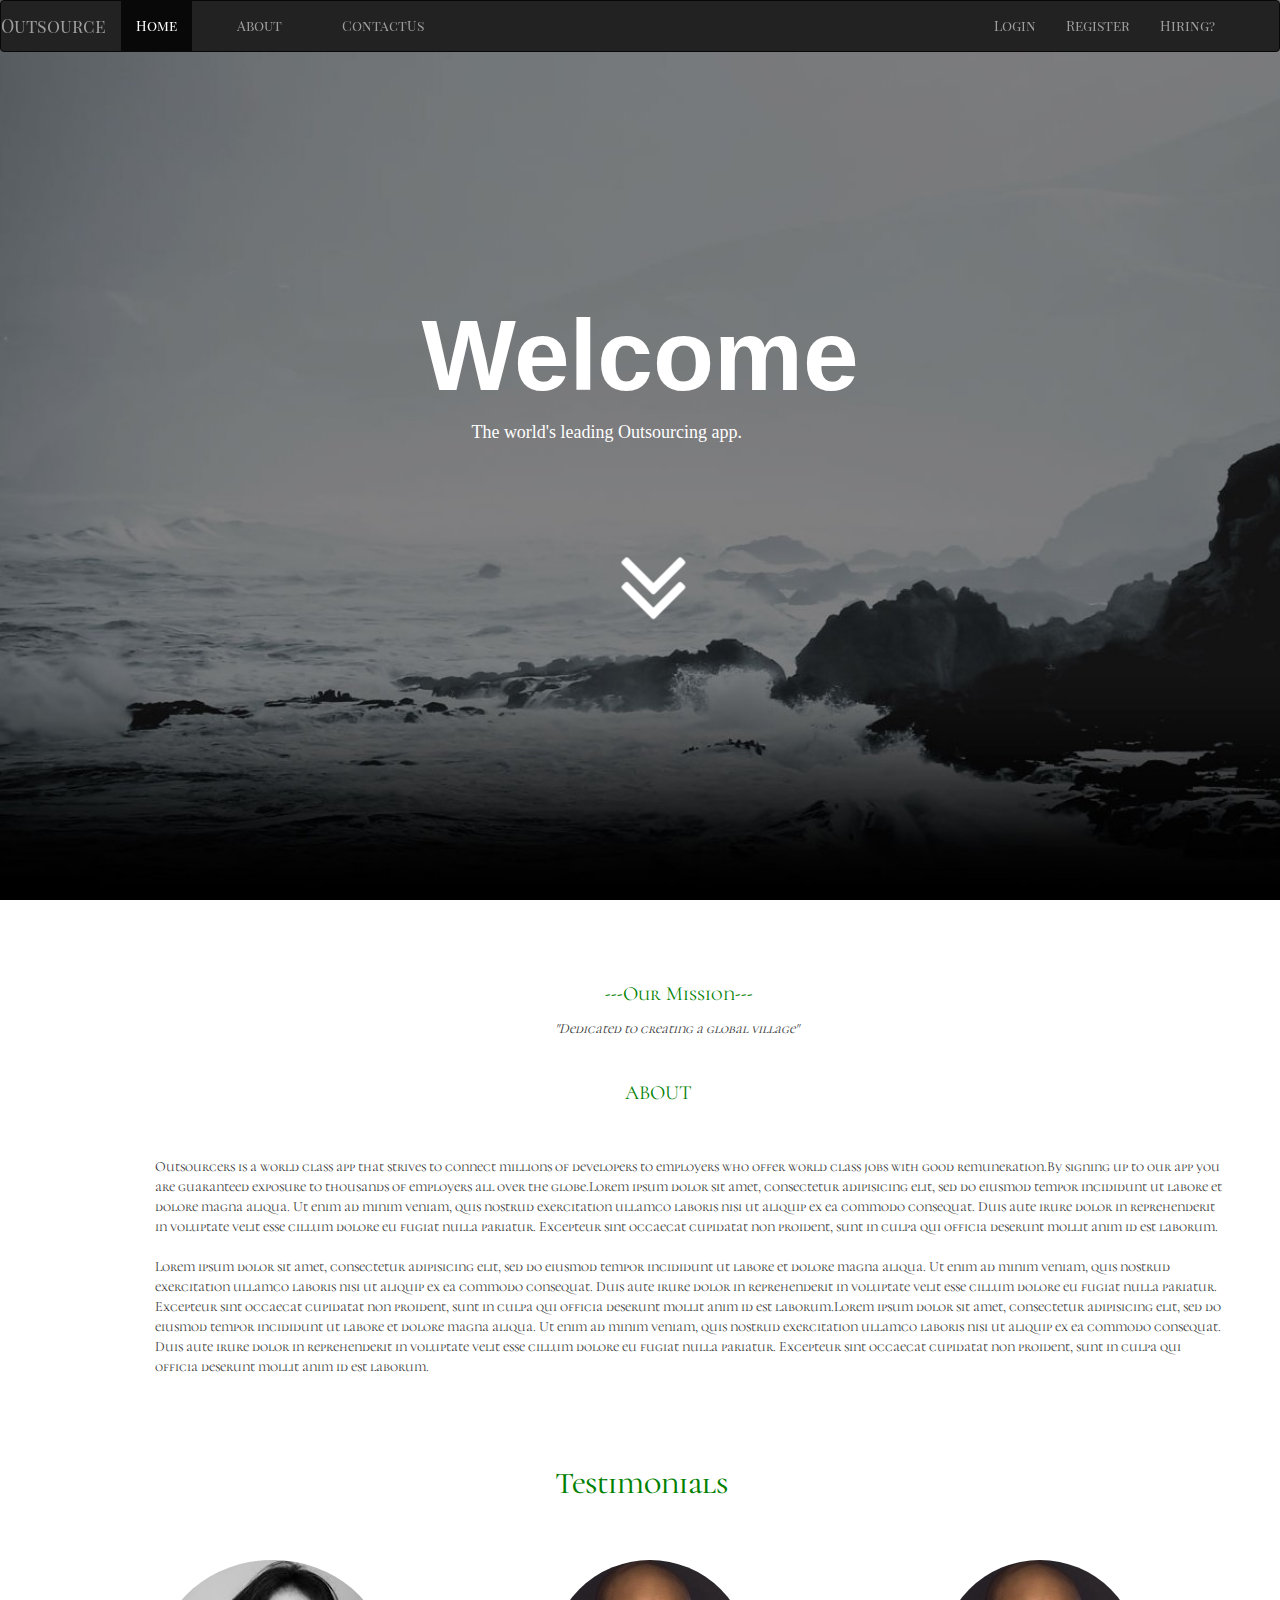
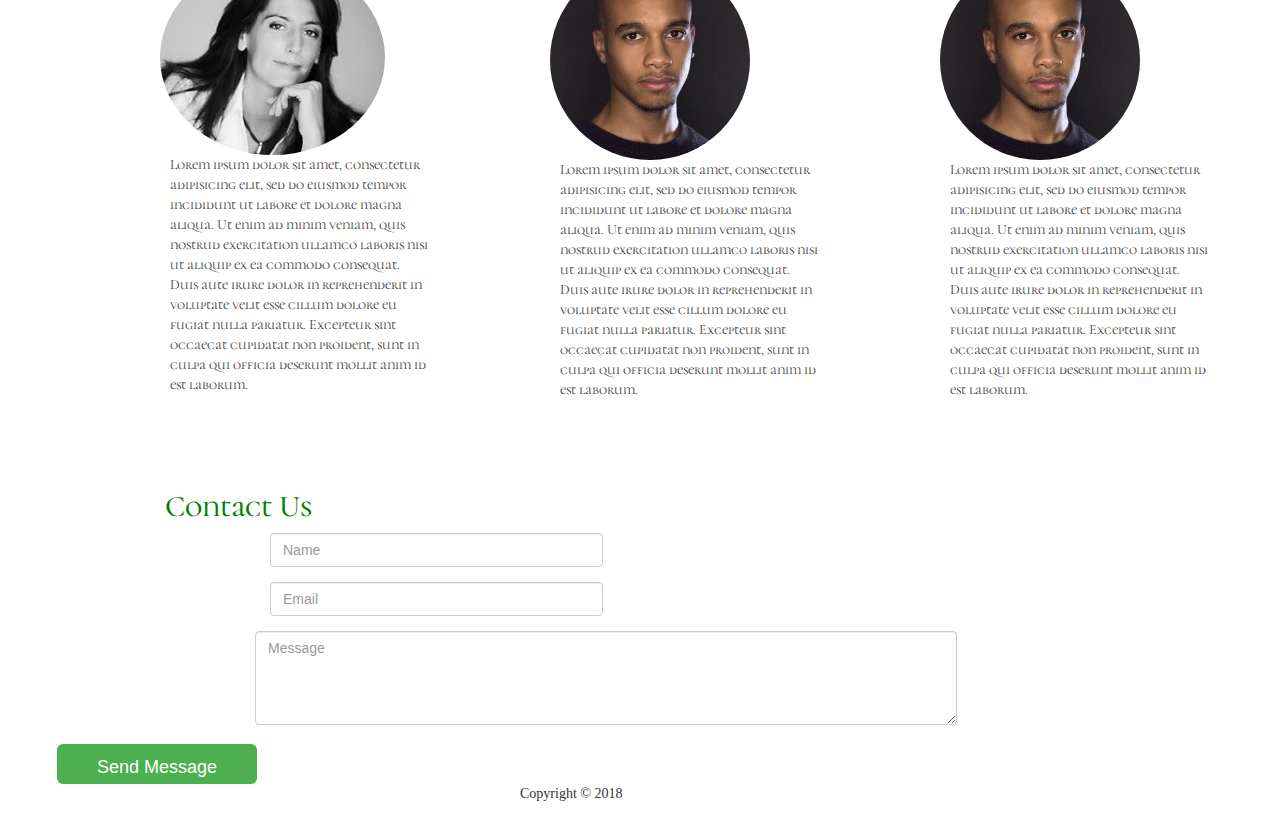
<file: index.html>
<!DOCTYPE html>
<html>

<head>
  <meta charset="utf-8">
  <meta name="viewport" content="width=device-width, initial-scale=1.0">
  <link href="https://fonts.googleapis.com/css?family=Playfair+Display+SC" rel="stylesheet">
  <link href="https://fonts.googleapis.com/css?family=Permanent+Marker|Source+Code+Pro:700" rel="stylesheet">
  <link href="https://fonts.googleapis.com/css?family=Cormorant+Unicase" rel="stylesheet">

  <link rel="stylesheet" href="styles.css">
  <script src="jquery-3.3.1.js" charset="utf-8"></script>
  <script src="scripts.js" charset="utf-8"></script>
  <link href="bootstrap.css" rel="stylesheet" type="text/css">
  <title></title>
</head>



<body id="index-body">
  <div class="container-fluid">
    <div class="ibody"></div>

    <nav class="navbar navbar-inverse sticky-top" style="width:100%" id="main-nav">
      <div class="container-fluid">
        <div class="navbar-header">
          <a class="navbar-brand" href="#">Outsource</a>
        </div>
        <ul class="nav navbar-nav">
          <li class="active"><a href="#">Home</a></li>
          <li><a href="#"></a></li>
          <li><a href="#about">About</a></li>
          <li><a href="#"></a></li>
          <li><a href="#intouch">ContactUs</a></li>
          <li><a href="#"></a></li>
          <li><a href="#"></a></li>
          <li><a href="#"></a></li>
          <li><a href="#"></a></li>
          <li><a href="#"></a></li>
          <li><a href="#"></a></li>
          <li><a href="#"></a></li>
          <li><a href="#"></a></li>
          <li><a href="#"></a></li>
          <li><a href="#"></a></li>
          <li><a href="#"></a></li>
          <li><a href="#"></a></li>
          <li><a href="#"></a></li>
          <li><a href="#"></a></li>
          <li><a href="#"></a></li>
          <li><a href="#"></a></li>
          <li><a href="#"></a></li>
          <li><a href="#"></a></li>

          <li><a id="login-trigger" href="#">Login
          <div id="login-content">
                  <form action="dblogin.php" method="POST">
                      <fieldset id="inputs">
                          <input id="username" type="email" name="email" placeholder="Your email address" required>
                          <input id="password" type="password" name="password" placeholder="Password" required>
                      </fieldset>
                      <fieldset id="actions">
                          <input type="submit" id="submit" value="Log in" name="loginuser"></a></li>
          <li><a href="signup.php">Register</a></li>
          <li><a href="hire.php">Hiring?</a></li>

        </ul>
      </div>

    </nav>
    <div class="centered">
      <h1 style="font-size:100px;font-weight:700">Welcome</h1>
      <p style="margin-left:50px;font-size:18px">The world's leading Outsourcing app.</p>
      <img src="images/thin-arrowheads-pointing-down (2).png" alt="" style="margin-left:200px;margin-top:100px" id="arrow">
    </div>
  </div>
    <div class="container">
      <div class="row" id="content">
          <p style=" margin-top:80px;margin-left:550px;color:green;font-size:20px;" class="fcontent">---Our Mission--- </P>
            <p class="fcontent" style=" margin-top:10px;margin-left:500px"><em>"Dedicated to creating a global village"</em></p>
          <p class="fcontent" id="about" style=" margin-top:40px;margin-left:570px;color:green;font-size:20px;">ABOUT</P>
            <p class="fcontent"  style="margin-left:100px;margin-top:50px;">Outsourcers is a world class app that strives to connect millions of developers to employers
              who offer world class jobs with good remuneration.By signing up to our app you are guaranteed exposure to thousands of employers all over the globe.Lorem ipsum dolor sit amet, consectetur adipisicing elit, sed do eiusmod tempor incididunt ut labore et dolore magna aliqua. Ut enim ad minim veniam, quis nostrud exercitation ullamco laboris nisi ut aliquip ex ea commodo consequat. Duis aute irure dolor in reprehenderit in voluptate velit esse cillum dolore eu fugiat nulla pariatur. Excepteur sint occaecat cupidatat non proident, sunt in culpa qui officia deserunt mollit anim id est laborum.<br><br>Lorem ipsum dolor sit amet, consectetur adipisicing elit, sed do eiusmod tempor incididunt ut labore et dolore magna aliqua. Ut enim ad minim veniam, quis nostrud exercitation ullamco laboris nisi ut aliquip ex ea commodo consequat. Duis aute irure dolor in reprehenderit in voluptate velit esse cillum dolore eu fugiat nulla pariatur. Excepteur sint occaecat cupidatat non proident, sunt in culpa qui officia deserunt mollit anim id est laborum.Lorem ipsum dolor sit amet, consectetur adipisicing elit, sed do eiusmod tempor incididunt ut labore et dolore magna aliqua. Ut enim ad minim veniam, quis nostrud exercitation ullamco laboris nisi ut aliquip ex ea commodo consequat. Duis aute irure dolor in reprehenderit in voluptate velit esse cillum dolore eu fugiat nulla pariatur. Excepteur sint occaecat cupidatat non proident, sunt in culpa qui officia deserunt mollit anim id est laborum.</p>
      </div class="container">
      <div class="row">
        <h2 class="fcontent" style="margin-left:500px;color:green;margin-top:80px;">Testimonials</h2>
      </div>
      <div class="row">
        <div class="col-md-4">
           <img src="images/testimonial.jpeg" alt="Avatar" style="width:225px;margin-left:90px;" class="testimonial">
           <p class="fcontent" style="margin-left:100px;">Lorem ipsum dolor sit amet, consectetur adipisicing elit, sed do eiusmod tempor incididunt ut labore et dolore magna aliqua. Ut enim ad minim veniam, quis nostrud exercitation ullamco laboris nisi ut aliquip ex ea commodo consequat. Duis aute irure dolor in reprehenderit in voluptate velit esse cillum dolore eu fugiat nulla pariatur. Excepteur sint occaecat cupidatat non proident, sunt in culpa qui officia deserunt mollit anim id est laborum.</p>
        </div>
        <div class="col-md-4">
          <img src="images/testimonial1.jpeg" alt="Avatar" style="width:200px;margin-left:90px;" class="testimonial">
        <p class="fcontent" style="margin-left:100px;">Lorem ipsum dolor sit amet, consectetur adipisicing elit, sed do eiusmod tempor incididunt ut labore et dolore magna aliqua. Ut enim ad minim veniam, quis nostrud exercitation ullamco laboris nisi ut aliquip ex ea commodo consequat. Duis aute irure dolor in reprehenderit in voluptate velit esse cillum dolore eu fugiat nulla pariatur. Excepteur sint occaecat cupidatat non proident, sunt in culpa qui officia deserunt mollit anim id est laborum.</p>
        </div>
        <div class="col-md-4">
          <img src="images/testimonial1.jpeg" alt="Avatar" style="width:200px;margin-left:90px;" class="testimonial">

            <p class="fcontent" style="margin-left:100px;">Lorem ipsum dolor sit amet, consectetur adipisicing elit, sed do eiusmod tempor incididunt ut labore et dolore magna aliqua. Ut enim ad minim veniam, quis nostrud exercitation ullamco laboris nisi ut aliquip ex ea commodo consequat. Duis aute irure dolor in reprehenderit in voluptate velit esse cillum dolore eu fugiat nulla pariatur. Excepteur sint occaecat cupidatat non proident, sunt in culpa qui officia deserunt mollit anim id est laborum.</p>
        </div>
      </div>
	  <div>
        <div class="row">

		 <h2 class="fcontent" style="margin-left:110px;color:green;margin-top:80px;">Contact Us</h2>
        <form name="sentMessage" id="contactForm" novalidate action="contact_me.php">
         
          <div class="col-md-6">
            <div class="form-group">
              <input type="text" id="name" class="form-control" placeholder="Name" required="required">
              <p class="help-block text-danger"></p>
     
          </div>
            <div class="form-group">
              <input type="email" id="email" class="form-control" placeholder="Email" required="required">
              <p class="help-block text-danger"></p>
            </div>
          </div>
        
        <div class="form-group">
          <textarea name="message" id="message" class="form-control" rows="4" placeholder="Message" required></textarea>
          <p class="help-block text-danger"></p>
        </div>
        <div id="success"></div>
        <button type="submit" class="btn btn-custom btn-lg">Send Message</button>
      </form>
	  </div>
</div>
   <div class="row">
   <div class="col-md-12">
    <p style="margin-left:450px">Copyright © 2018</p>
	</div>
  </div>
    </div>

</body>

</html>
</file>
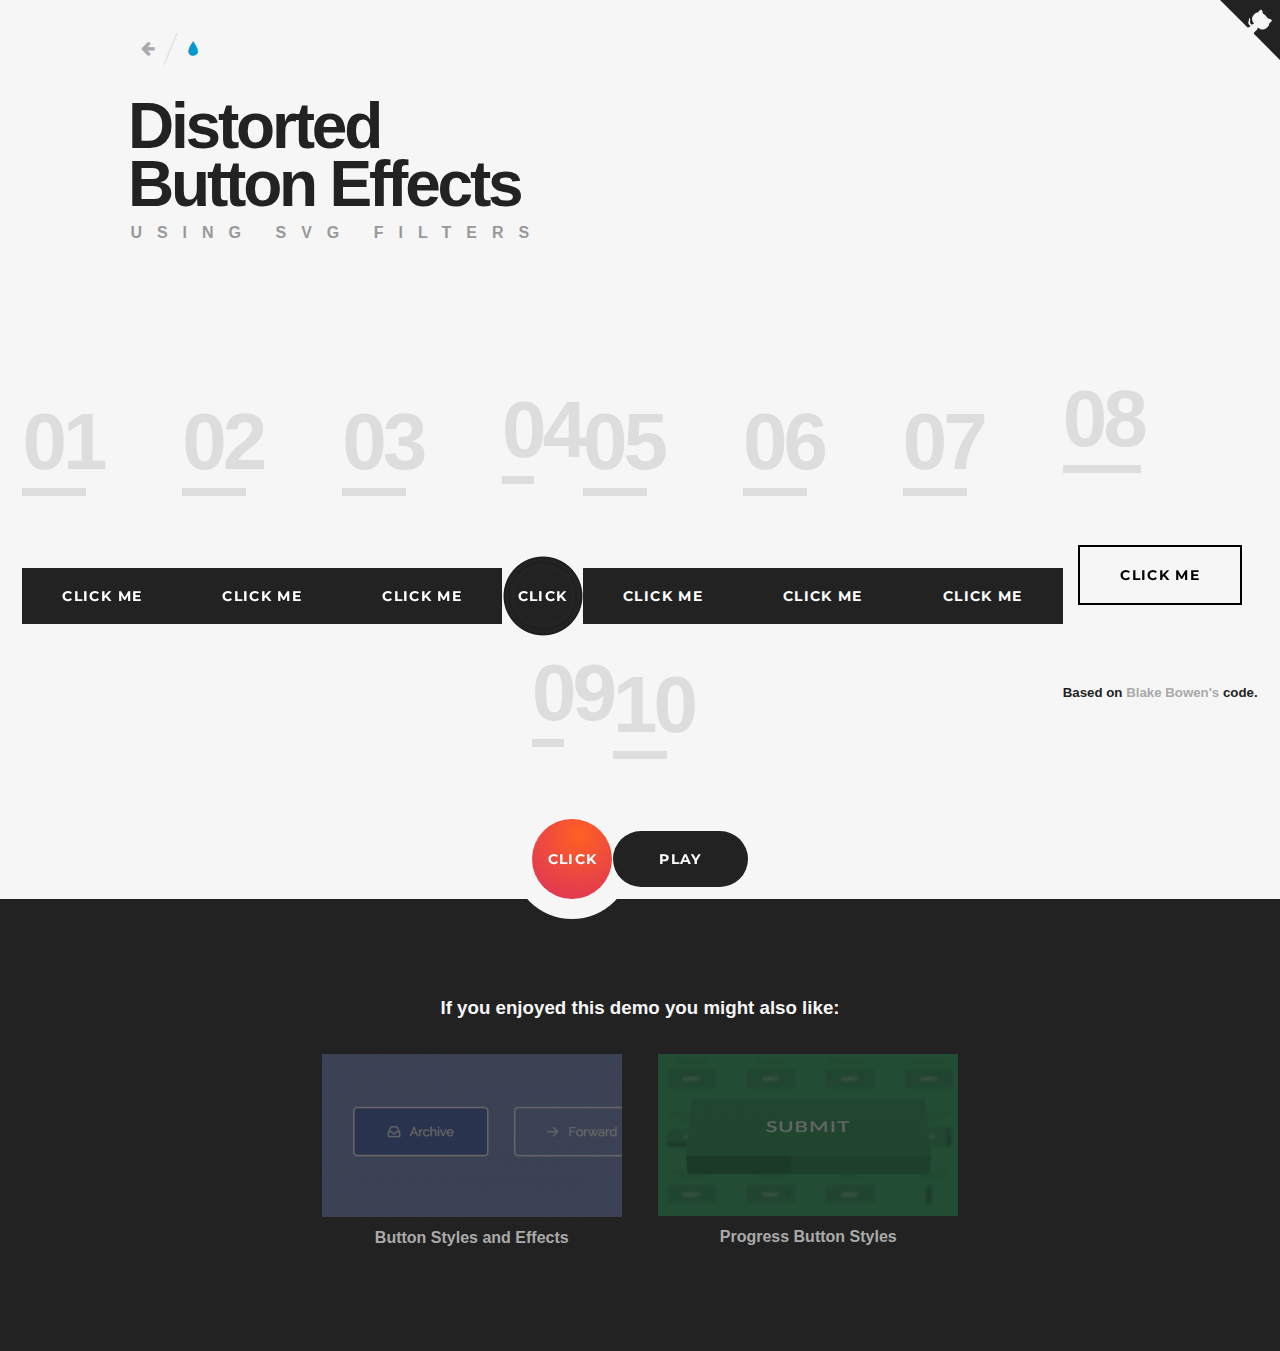
<file: cool-buttons/index.html>
<!DOCTYPE html>
<html lang="en" class="no-js">
	<head>
		<meta charset="UTF-8" />
		<meta http-equiv="X-UA-Compatible" content="IE=edge">
		<meta name="viewport" content="width=device-width, initial-scale=1">
		<title>Distorted Button Effects | Codrops</title>
		<meta name="description" content="A set of inspirational distorted button effects using SVG filters" />
		<meta name="keywords" content="distorted, effect, button, svg, inspiration, filter, web design" />
		<meta name="author" content="Adrien Denat for Codrops" />
		<link rel="shortcut icon" href="favicon.ico">
		<link rel="stylesheet" type="text/css" href="css/normalize.css" />
		<link rel="stylesheet" type="text/css" href="css/main.css" />
		<!--[if IE]>
			<script src="http://html5shiv.googlecode.com/svn/trunk/html5.js"></script>
		<![endif]-->
		<link href='https://fonts.googleapis.com/css?family=Montserrat' rel='stylesheet' type='text/css'>
	</head>
	<body>
		<div class="container">
			<header class="codrops-header">
				<div class="codrops-links">
					<a class="codrops-icon codrops-icon--prev" href="http://tympanus.net/Tutorials/HeatDistortionEffect/" title="Previous Demo"><span>Previous Demo</span></a>
					<a class="codrops-icon codrops-icon--drop" href="http://tympanus.net/codrops/?p=26866" title="Back to the article"><span>Back to the Codrops article</span></a>
				</div>
				<h1>Distorted <br /> Button Effects <span>Using SVG Filters</span></h1>
				<p class="safari-warning"><strong>Sorry, but these effects are very experimental and currently not supported in your browser.</strong></p>
				<a href="https://github.com/codrops/DistortedButtonEffects/" class="github-corner"><svg width="60" height="60" viewBox="0 0 250 250" style="fill:#222; color:#F6F6F6; position:absolute; top:0; border:0; right:0;"><path d="M0,0 L115,115 L130,115 L142,142 L250,250 L250,0 Z"></path><path d="M128.3,109.0 C113.8,99.7 119.0,89.6 119.0,89.6 C122.0,82.7 120.5,78.6 120.5,78.6 C119.2,72.0 123.4,76.3 123.4,76.3 C127.3,80.9 125.5,87.3 125.5,87.3 C122.9,97.6 130.6,101.9 134.4,103.2" fill="currentColor" style="transform-origin: 130px 106px;" class="octo-arm"></path><path d="M115.0,115.0 C114.9,115.1 118.7,116.5 119.8,115.4 L133.7,101.6 C136.9,99.2 139.9,98.4 142.2,98.6 C133.8,88.0 127.5,74.4 143.8,58.0 C148.5,53.4 154.0,51.2 159.7,51.0 C160.3,49.4 163.2,43.6 171.4,40.1 C171.4,40.1 176.1,42.5 178.8,56.2 C183.1,58.6 187.2,61.8 190.9,65.4 C194.5,69.0 197.7,73.2 200.1,77.6 C213.8,80.2 216.3,84.9 216.3,84.9 C212.7,93.1 206.9,96.0 205.4,96.6 C205.1,102.4 203.0,107.8 198.3,112.5 C181.9,128.9 168.3,122.5 157.7,114.1 C157.9,116.9 156.7,120.9 152.7,124.9 L141.0,136.5 C139.8,137.7 141.6,141.9 141.8,141.8 Z" fill="currentColor" class="octo-body"></path></svg></a>
			</header>
			<div class="content">
				<section class="section">
					<h3 class="section__title">01</h3>
					<svg xmlns="http://www.w3.org/2000/svg" version="1.1" class="svg-filters">
						<defs>
							<filter id="filter-goo-1">
								<feGaussianBlur in="SourceGraphic" stdDeviation="7" result="blur" />
								<feColorMatrix in="blur" mode="matrix" values="1 0 0 0 0  0 1 0 0 0  0 0 1 0 0  0 0 0 19 -9" result="goo" />
								<feComposite in="SourceGraphic" in2="goo" />
							</filter>
						</defs>
					</svg>
					<button id="component-1" class="button button--1">
						Click me
						<span class="button__container">
							<span class="circle top-left"></span>
							<span class="circle top-left"></span>
							<span class="circle top-left"></span>
							<span class="button__bg"></span>
							<span class="circle bottom-right"></span>
							<span class="circle bottom-right"></span>
							<span class="circle bottom-right"></span>
						</span>
					</button>
				</section>
				<section class="section">
					<h3 class="section__title">02</h3>
					<svg xmlns="http://www.w3.org/2000/svg" version="1.1" class="svg-filters">
						<defs>
							<filter id="filter-goo-2">
								<feGaussianBlur in="SourceGraphic" stdDeviation="7" result="blur" />
								<feColorMatrix in="blur" mode="matrix" values="1 0 0 0 0  0 1 0 0 0  0 0 1 0 0  0 0 0 19 -9" result="goo" />
								<feComposite in="SourceGraphic" in2="goo" />
							</filter>
						</defs>
					</svg>
					<button id="component-2" class="button button--2" style="filter: url('#filter-goo-2')">
						Click me
						<span class="button__bg"></span>
					</button>
				</section>
				<section class="section">
					<h3 class="section__title">03</h3>
					<svg xmlns="http://www.w3.org/2000/svg" version="1.1" class="svg-filters">
						<defs>
							<filter id="filter-goo-3">
								<feGaussianBlur in="SourceGraphic" stdDeviation="7" result="blur" />
								<feColorMatrix in="blur" mode="matrix" values="1 0 0 0 0  0 1 0 0 0  0 0 1 0 0  0 0 0 19 -9" result="goo" />
								<feComposite in="SourceGraphic" in2="goo" />
							</filter>
						</defs>
					</svg>
					<button id="component-3" class="button button--2 button--3" style="filter: url('#filter-goo-3')">
						Click me
						<span class="button__bg"></span>
					</button>
				</section>
				<section class="section">
					<h3 class="section__title">04</h3>
					<svg xmlns="http://www.w3.org/2000/svg" version="1.1" class="svg-filters">
						<defs>
							<filter id="filter-goo-4">
								<feGaussianBlur in="SourceGraphic" stdDeviation="7" result="blur" />
								<feColorMatrix in="blur" mode="matrix" values="1 0 0 0 0  0 1 0 0 0  0 0 1 0 0  0 0 0 19 -9" result="goo" />
							</filter>
						</defs>
					</svg>
					<button id="component-4" class="button button--4">
						click
						<span class="button__bg" style="filter: url('#filter-goo-4')">
						<span class="blob"></span>
						<span class="blob"></span>
						<span class="blob"></span>
						<span class="blob"></span>
						</span>
					</button>
				</section>
				<section class="section">
					<h3 class="section__title">05</h3>
					<svg xmlns="http://www.w3.org/2000/svg" version="1.1" class="svg-filters">
						<defs>
							<filter id="filter-glitch-1">
								<feTurbulence type="fractalNoise" baseFrequency="0.000001" numOctaves="1" result="warp" />
								<feOffset dx="-90" dy="-90" result="warpOffset" />
								<feDisplacementMap xChannelSelector="R" yChannelSelector="G" scale="30" in="SourceGraphic" in2="warpOffset" />
							</filter>
						</defs>
					</svg>
					<button id="component-5" class="button button--5">Click me</button>
				</section>
				<section class="section">
					<h3 class="section__title">06</h3>
					<svg xmlns="http://www.w3.org/2000/svg" version="1.1" class="svg-filters">
						<defs>
							<filter id="filter-glitch-2">
								<feTurbulence type="fractalNoise" baseFrequency="0.000001" numOctaves="1" result="warp" />
								<feOffset dx="-90" dy="-90" result="warpOffset" />
								<feDisplacementMap xChannelSelector="R" yChannelSelector="G" scale="30" in="SourceGraphic" in2="warpOffset" />
							</filter>
						</defs>
					</svg>
					<button id="component-6" class="button button--6">Click me</button>
				</section>
				<section class="section">
					<h3 class="section__title">07</h3>
					<svg xmlns="http://www.w3.org/2000/svg" version="1.1" class="svg-filters">
						<defs>
							<filter id="filter-glitch-3">
								<feTurbulence type="fractalNoise" baseFrequency="0.000001" numOctaves="1" result="warp" />
								<feOffset dx="-90" dy="-90" result="warpOffset" />
								<feDisplacementMap xChannelSelector="R" yChannelSelector="G" scale="30" in="SourceGraphic" in2="warpOffset" />
							</filter>
						</defs>
					</svg>
					<button id="component-7" class="button button--7">Click me</button>
				</section>
				<section class="section">
					<h3 class="section__title">08</h3>
					<svg xmlns="http://www.w3.org/2000/svg" version="1.1" class="svg-filters">
						<defs>
							<filter id="filter-ripple-1">
								<feImage xlink:href="img/ripple.png" x="30" y="20" width="0" height="0" result="ripple"></feImage>
								<feDisplacementMap xChannelSelector="R" yChannelSelector="G" color-interpolation-filters="sRGB" in="SourceGraphic" in2="ripple" scale="20" result="dm" />
								<feComposite operator="in" in2="ripple"></feComposite>
								<feComposite in2="SourceGraphic"></feComposite>
							</filter>
						</defs>
					</svg>
					<button id="component-8" class="button button--8" style="filter: url('#filter-ripple-1')">Click me</button>
					<h5>Based on <a href="http://codepen.io/osublake/pen/WQyBJb" target="_blank">Blake Bowen's</a> code.</h5>
				</section>
				<section class="section">
					<h3 class="section__title">09</h3>
					<svg xmlns="http://www.w3.org/2000/svg" version="1.1" class="svg-filters">
						<defs>
							<filter id="filter-ripple-2">
								<feImage xlink:href="img/ripple.png" x="30" y="20" width="0" height="0" result="ripple"></feImage>
								<feDisplacementMap xChannelSelector="R" yChannelSelector="G" color-interpolation-filters="sRGB" in="SourceGraphic" in2="ripple" scale="20" result="dm" />
								<feComposite operator="in" in2="ripple"></feComposite>
								<feComposite in2="SourceGraphic"></feComposite>
							</filter>
						</defs>
					</svg>
					<button id="component-9" class="button button--9" style="filter: url('#filter-ripple-2')">Click</button>
				</section>
				<section class="section">
					<h3 class="section__title">10</h3>
					<svg xmlns="http://www.w3.org/2000/svg" version="1.1" class="svg-filters">
						<defs>
							<filter id="filter-music">
								<feTurbulence type="fractalNoise" baseFrequency="0.000001" numOctaves="1" result="warp" />
								<feOffset dx="0" dy="-90" result="warpOffset" />
								<feDisplacementMap xChannelSelector="R" yChannelSelector="G" scale="30" in="SourceGraphic" in2="warpOffset" />
							</filter>
						</defs>
					</svg>
					<button id="component-10" class="button button--10">
						<span class="button__text">Play</span>
						<span class="button__bg"></span>
					</button>
				</section>
			</div>
			<!-- Related demos -->
			<section class="content content--related">
				<h3>If you enjoyed this demo you might also like:</h3>
				<a class="media-item" href="http://tympanus.net/Development/ButtonStylesInspiration/">
					<img class="media-item__img" src="img/related/ButtonStylesInspiration.png">
					<h3 class="media-item__title">Button Styles and Effects</h3>
				</a>
				<a class="media-item" href="http://tympanus.net/Development/ProgressButtonStyles/">
					<img class="media-item__img" src="img/related/ProgressButtonStyles.png">
					<h3 class="media-item__title">Progress Button Styles</h3>
				</a>
			</section>
		</div>
		<!-- /container -->
		<script src="js/TweenMax.min.js"></script>
		<script src="js/main.js"></script>
	</body>
</html>
</file>
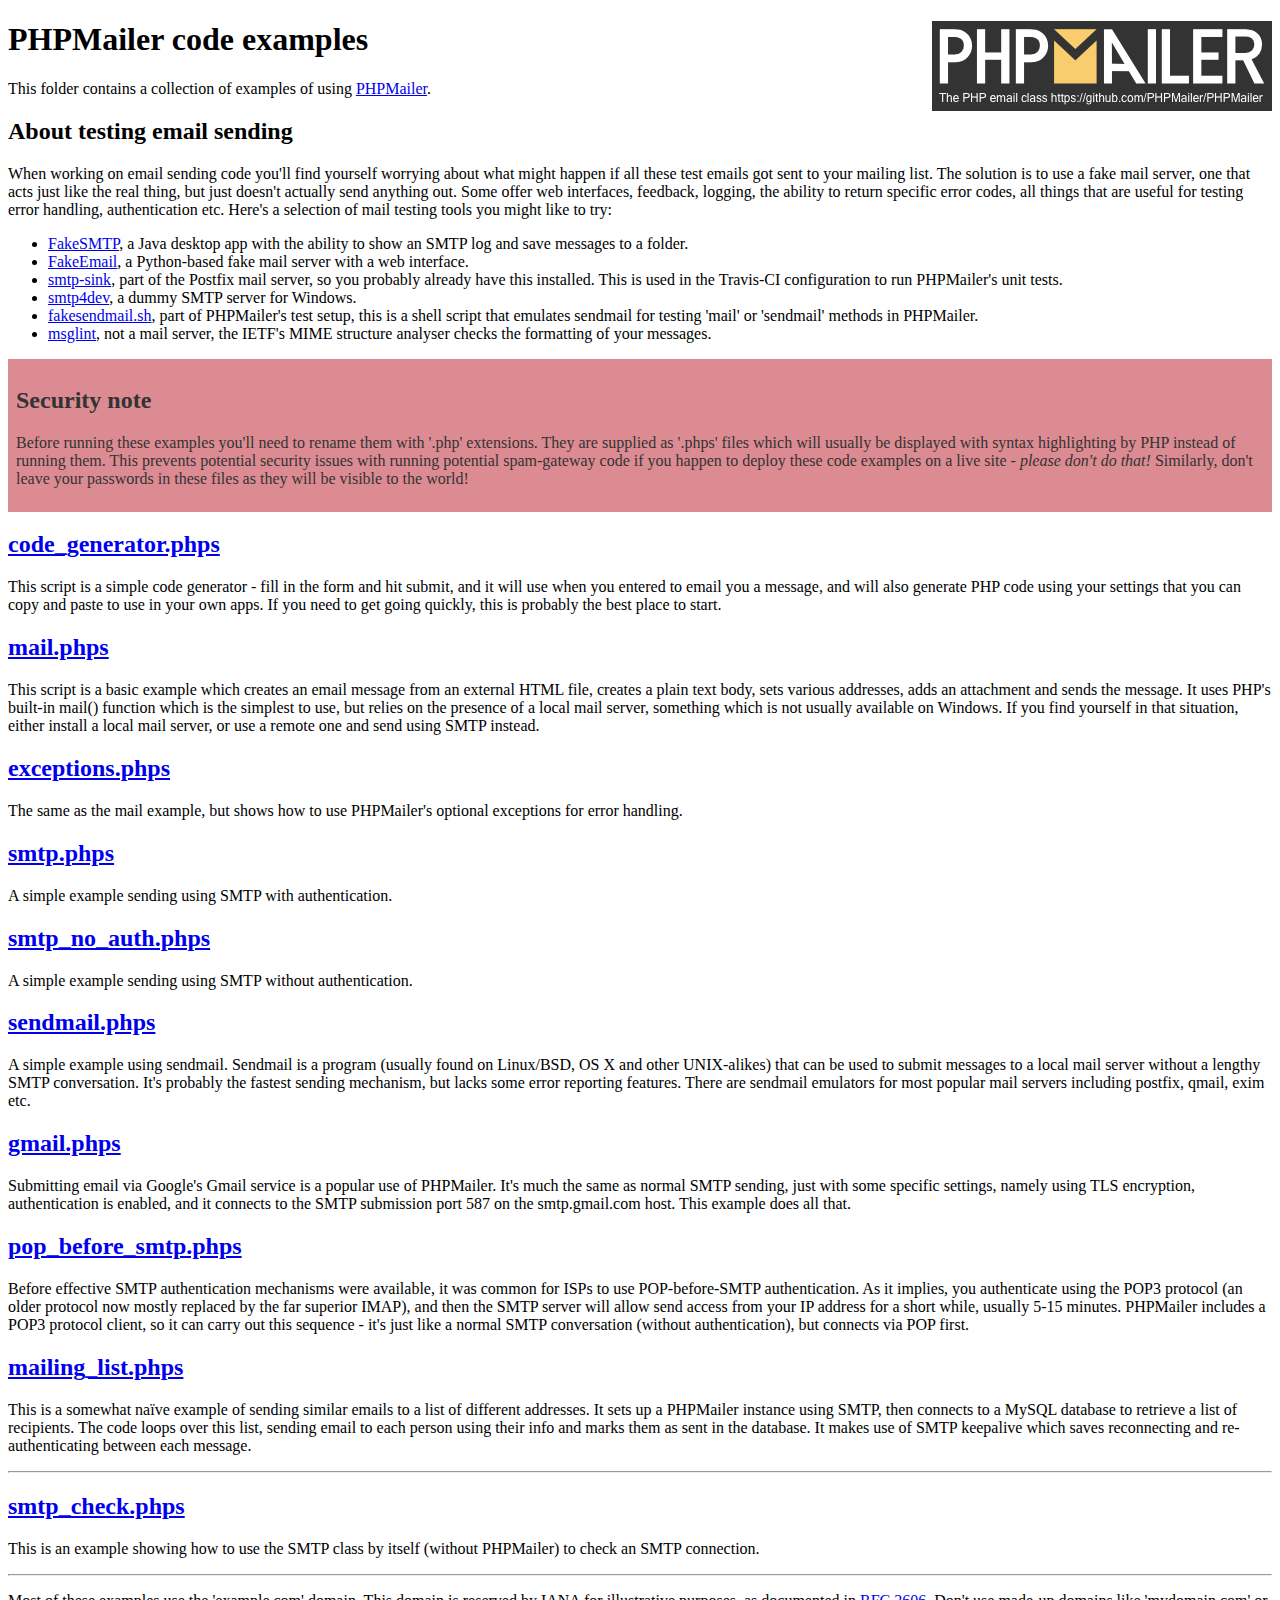
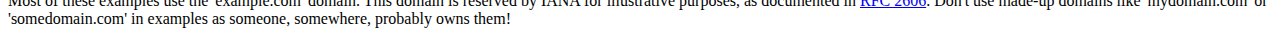
<file: PHPMailer/examples/index.html>
<!DOCTYPE html>
<html>
<head>
	<meta charset="UTF-8">
	<title>PHPMailer Examples</title>
</head>
<body>
<h1>PHPMailer code examples<a href="https://github.com/PHPMailer/PHPMailer"><img src="images/phpmailer.png" style="float:right; border:0;" alt="PHPMailer logo"></a></h1>
<p>This folder contains a collection of examples of using <a href="https://github.com/PHPMailer/PHPMailer">PHPMailer</a>.</p>
<h2>About testing email sending</h2>
<p>When working on email sending code you'll find yourself worrying about what might happen if all these test emails got sent to your mailing list. The solution is to use a fake mail server, one that acts just like the real thing, but just doesn't actually send anything out. Some offer web interfaces, feedback, logging, the ability to return specific error codes, all things that are useful for testing error handling, authentication etc. Here's a selection of mail testing tools you might like to try:</p>
<ul>
  <li><a href="https://github.com/Nilhcem/FakeSMTP">FakeSMTP</a>, a Java desktop app with the ability to show an SMTP log and save messages to a folder. </li>
  <li><a href="https://github.com/isotoma/FakeEmail">FakeEmail</a>, a Python-based fake mail server with a web interface.</li>
  <li><a href="http://www.postfix.org/smtp-sink.1.html">smtp-sink</a>, part of the Postfix mail server, so you probably already have this installed. This is used in the Travis-CI configuration to run PHPMailer's unit tests.</li>
  <li><a href="http://smtp4dev.codeplex.com">smtp4dev</a>, a dummy SMTP server for Windows.</li>
  <li><a href="https://github.com/PHPMailer/PHPMailer/blob/master/test/fakesendmail.sh">fakesendmail.sh</a>, part of PHPMailer's test setup, this is a shell script that emulates sendmail for testing 'mail' or 'sendmail' methods in PHPMailer.</li>
  <li><a href="http://tools.ietf.org/tools/msglint/">msglint</a>, not a mail server, the IETF's MIME structure analyser checks the formatting of your messages.</li>
</ul>
<div style="padding: 8px; color: #333333; background-color: #dc8b92">
<h2>Security note</h2>
<p>Before running these examples you'll need to rename them with '.php' extensions. They are supplied as '.phps' files which will usually be displayed with syntax highlighting by PHP instead of running them. This prevents potential security issues with running potential spam-gateway code if you happen to deploy these code examples on a live site - <em>please don't do that!</em> Similarly, don't leave your passwords in these files as they will be visible to the world!</p>
</div>
<h2><a href="code_generator.phps">code_generator.phps</a></h2>
<p>This script is a simple code generator - fill in the form and hit submit, and it will use when you entered to email you a message, and will also generate PHP code using your settings that you can copy and paste to use in your own apps. If you need to get going quickly, this is probably the best place to start.</p>
<h2><a href="mail.phps">mail.phps</a></h2>
<p>This script is a basic example which creates an email message from an external HTML file, creates a plain text body, sets various addresses, adds an attachment and sends the message. It uses PHP's built-in mail() function which is the simplest to use, but relies on the presence of a local mail server, something which is not usually available on Windows. If you find yourself in that situation, either install a local mail server, or use a remote one and send using SMTP instead.</p>
<h2><a href="exceptions.phps">exceptions.phps</a></h2>
<p>The same as the mail example, but shows how to use PHPMailer's optional exceptions for error handling.</p>
<h2><a href="smtp.phps">smtp.phps</a></h2>
<p>A simple example sending using SMTP with authentication.</p>
<h2><a href="smtp_no_auth.phps">smtp_no_auth.phps</a></h2>
<p>A simple example sending using SMTP without authentication.</p>
<h2><a href="sendmail.phps">sendmail.phps</a></h2>
<p>A simple example using sendmail. Sendmail is a program (usually found on Linux/BSD, OS X and other UNIX-alikes) that can be used to submit messages to a local mail server without a lengthy SMTP conversation. It's probably the fastest sending mechanism, but lacks some error reporting features. There are sendmail emulators for most popular mail servers including postfix, qmail, exim etc.</p>
<h2><a href="gmail.phps">gmail.phps</a></h2>
<p>Submitting email via Google's Gmail service is a popular use of PHPMailer. It's much the same as normal SMTP sending, just with some specific settings, namely using TLS encryption, authentication is enabled, and it connects to the SMTP submission port 587 on the smtp.gmail.com host. This example does all that.</p>
<h2><a href="pop_before_smtp.phps">pop_before_smtp.phps</a></h2>
<p>Before effective SMTP authentication mechanisms were available, it was common for ISPs to use POP-before-SMTP authentication. As it implies, you authenticate using the POP3 protocol (an older protocol now mostly replaced by the far superior IMAP), and then the SMTP server will allow send access from your IP address for a short while, usually 5-15 minutes. PHPMailer includes a POP3 protocol client, so it can carry out this sequence - it's just like a normal SMTP conversation (without authentication), but connects via POP first.</p>
<h2><a href="mailing_list.phps">mailing_list.phps</a></h2>
<p>This is a somewhat naïve example of sending similar emails to a list of different addresses. It sets up a PHPMailer instance using SMTP, then connects to a MySQL database to retrieve a list of recipients. The code loops over this list, sending email to each person using their info and marks them as sent in the database. It makes use of SMTP keepalive which saves reconnecting and re-authenticating between each message.</p>
<hr>
<h2><a href="smtp_check.phps">smtp_check.phps</a></h2>
<p>This is an example showing how to use the SMTP class by itself (without PHPMailer) to check an SMTP connection.</p>
<hr>
<p>Most of these examples use the 'example.com' domain. This domain is reserved by IANA for illustrative purposes, as documented in <a href="http://tools.ietf.org/html/rfc2606">RFC 2606</a>. Don't use made-up domains like 'mydomain.com' or 'somedomain.com' in examples as someone, somewhere, probably owns them!</p>
</body>
</html>
</file>
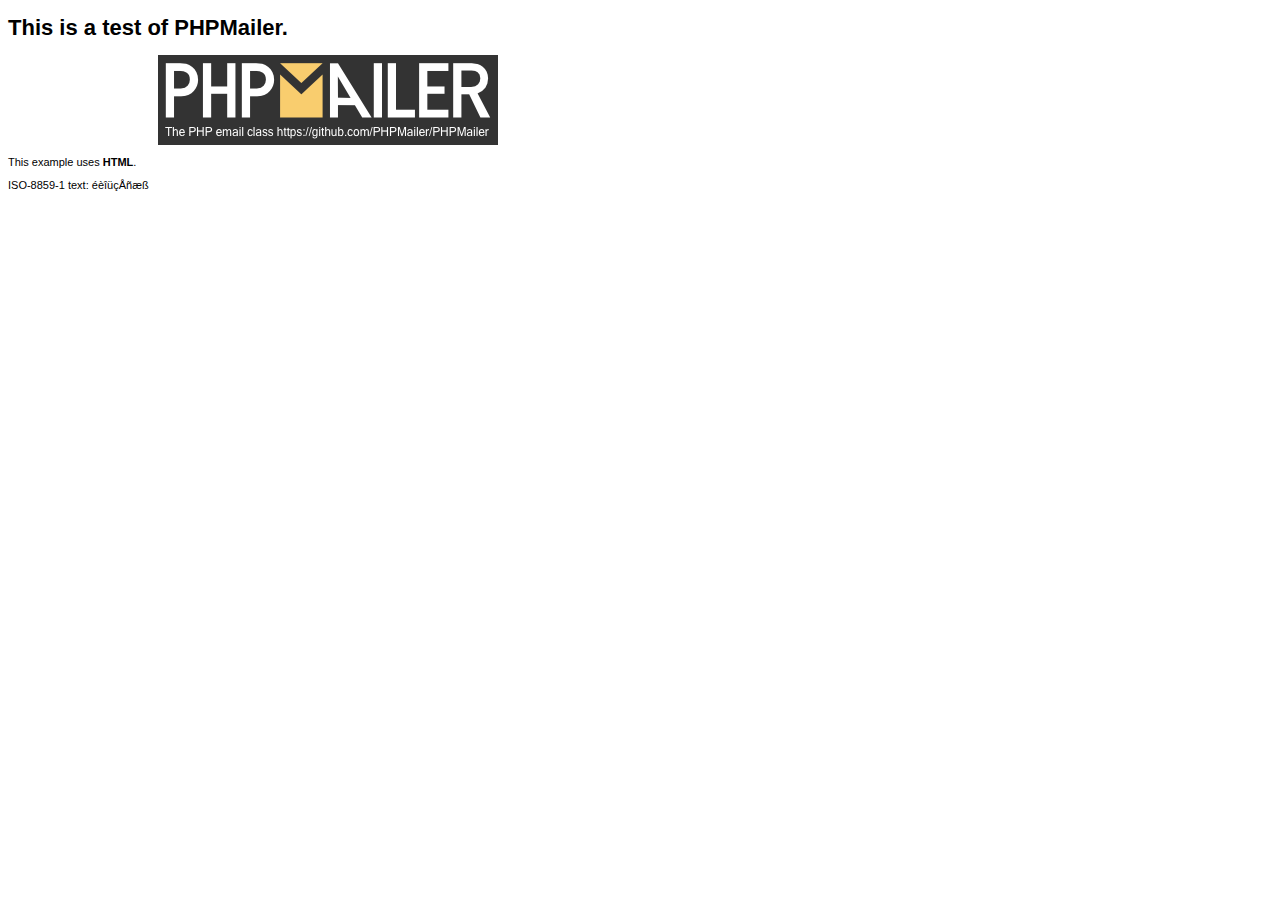
<file: PHPMailer/examples/contents.html>
<!DOCTYPE HTML PUBLIC "-//W3C//DTD HTML 4.01 Transitional//EN" "http://www.w3.org/TR/html4/loose.dtd">
<html>
<head>
  <meta http-equiv="Content-Type" content="text/html; charset=iso-8859-1">
  <title>PHPMailer Test</title>
</head>
<body>
<div style="width: 640px; font-family: Arial, Helvetica, sans-serif; font-size: 11px;">
  <h1>This is a test of PHPMailer.</h1>
  <div align="center">
    <a href="https://github.com/PHPMailer/PHPMailer/"><img src="images/phpmailer.png" height="90" width="340" alt="PHPMailer rocks"></a>
  </div>
  <p>This example uses <strong>HTML</strong>.</p>
  <p>ISO-8859-1 text: ���������</p>
</div>
</body>
</html>
</file>
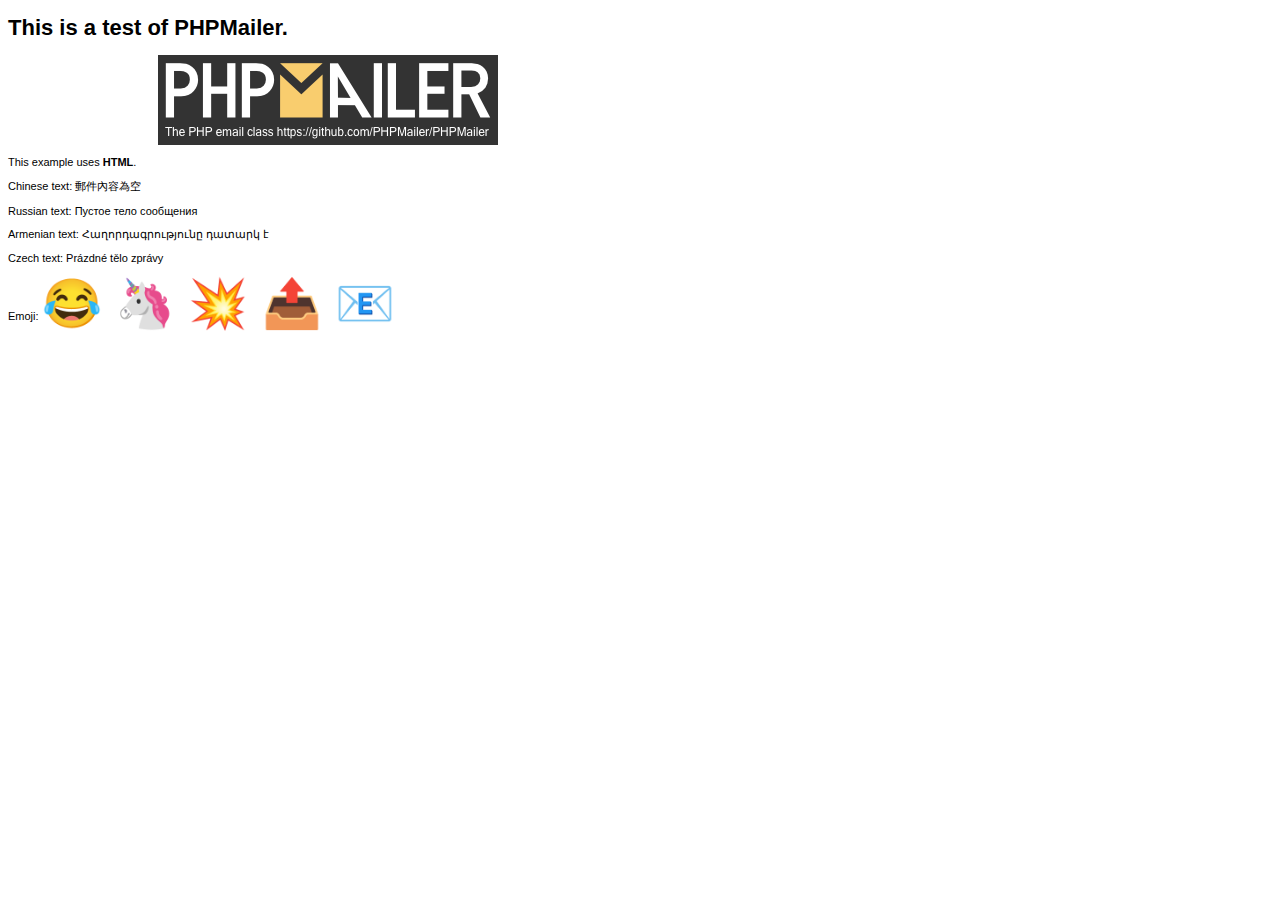
<file: PHPMailer/examples/contentsutf8.html>
<!DOCTYPE HTML PUBLIC "-//W3C//DTD HTML 4.01 Transitional//EN" "http://www.w3.org/TR/html4/loose.dtd">
<html>
<head>
  <meta http-equiv="Content-Type" content="text/html; charset=utf-8">
  <title>PHPMailer Test</title>
</head>
<body>
<div style="width: 640px; font-family: Arial, Helvetica, sans-serif; font-size: 11px;">
  <h1>This is a test of PHPMailer.</h1>
  <div align="center">
    <a href="https://github.com/PHPMailer/PHPMailer/"><img src="images/phpmailer.png" height="90" width="340" alt="PHPMailer rocks"></a>
  </div>
  <p>This example uses <strong>HTML</strong>.</p>
  <p>Chinese text: 郵件內容為空</p>
  <p>Russian text: Пустое тело сообщения</p>
  <p>Armenian text: Հաղորդագրությունը դատարկ է</p>
  <p>Czech text: Prázdné tělo zprávy</p>
  <p>Emoji: <span style="font-size: 48px">😂 🦄 💥 📤 📧</span></p>
</div>
</body>
</html>
</file>
<file: styles.css>
button a {
    color: white;
}

li, a:link{
  color: #ff5050;
  font-family: 'Playfair Display SC', serif;
}
.centered {
    position: absolute;
    top: 50%;
    left: 50%;
    transform: translate(-50%, -50%);
    color: white;

}
.btn{
    background-color: #4CAF50;
    border: none;
    color: white;
    padding: 16px 32px;
    text-align: center;
    text-decoration: none;
    display: inline-block;
    font-size: 16px;
    margin: 4px 2px;

    transition-duration: 0.4s;
    cursor: pointer;
    width: 200px;
    height: 40px;
}
#middle{
  margin-top: 0px;
}
.lrow{
background-color:black;
color:  #00264d;
}
#lastrow{
  margin-top: 10px;
}
.button {
  display: inline-block;
  border-radius: 12px;
  background-color: #f4511e;
  border: none;
  color: #FFFFFF;
  text-align: center;
  font-size: 20px;
  padding: 10px;
  width: 150px;
  transition: all 0.5s;
  cursor: pointer;
  margin: 10px;
  font-family: 'Playfair Display SC', serif;
}
/*#firstcolumn {
    border-right: 2px solid black;
    height: 220px;
    background-color:
}
#secondcolumn {
    border-right: 2px solid black;
    height: 220px;
}*/
p{
/*font-family: 'Playfair Display SC', serif;*/
font-family: 'Source Code Pro', monospace;
font-family: 'Permanent Marker', cursive;


}
h1{
  font-family: Cabin,'Helvetica Neue',Helvetica,Arial,sans-serif;
  font-size: 100px;
  font-weight: 700;
}

#index-body{
  overflow-x: hidden;
}

.ibody{
  height: 100vh;
  background-image: url("images/intro-bg2.jpg");
  background-size:cover;
  background-repeat: no-repeat;
  background-attachment: fixed;
}

#main-nav{
  position: fixed;
  top:0;
  left:0;
  z-index: 1;

}

.sign{
  width: 250px;

}
#signbody{

  background-image:linear-gradient(rgba(0, 0, 0, 0.2),rgba(0, 0, 0, 0.2)),url("images/intro-bg2.jpg");
  background-size:cover;
  background-repeat: no-repeat;
  background-attachment: fixed;
  z-index:1;
}

nav #login-trigger {
  -moz-border-radius: 3px 0 0 3px;
  -webkit-border-radius: 3px 0 0 3px;
  border-radius: 3px 0 0 3px;
}

nav #login-trigger:hover,

nav #signup a:hover {

  color: green;
}

nav #login-content {
  display: none;
  position: absolute;
  top: 34px;
  right: 0;
  z-index: 999;
  background: #444;
  background-image: -webkit-gradient(linear, left top, left bottom, from(#fff), to(#eee));
  background-image: -webkit-linear-gradient(top, #444, #000);
  background-image: -moz-linear-gradient(top, #444, #000);
  background-image: -ms-linear-gradient(top, #444, #000);
  background-image: -o-linear-gradient(top, #444, #000);
  background-image: linear-gradient(top, #444, #000);
  padding: 15px;
  -moz-box-shadow: 0 2px 2px -1px rgba(0,0,0,.9);
  -webkit-box-shadow: 0 2px 2px -1px rgba(0,0,0,.9);
  box-shadow: 0 2px 2px -1px rgba(0,0,0,.9);
  -moz-border-radius: 3px 0 3px 3px;
  -webkit-border-radius: 3px 0 3px 3px;
  border-radius: 3px 0 3px 3px;
}

nav li #login-content {
  right: 0;
  width: 250px;
}
.fcontent{
  font-family: 'Cormorant Unicase', serif;
}

.testimonial{
  margin-top: 50px;
  border-radius: 50%;
}

/*Contact*/
#contact .form-control {
    display: block;
    width: 100%;
    padding: 6px 12px;
    font-size: 14px;
    line-height: 1.42857143;
    color: #222;
    background-image: none;
    border: 1px solid #ccc;
    border-radius: 0;
    -webkit-box-shadow: none;
    box-shadow: none;
    -webkit-transition: none;
    -o-transition: none;
    transition: none;
}

    #contact .form-control:focus {
        border-color: forestgreen;
        outline: 0;
        -webkit-box-shadow: transparent;
        box-shadow: transparent;
    }

.form-control::-webkit-input-placeholder {
    color: #2c3e50
    
    
    ;
}

.form-control:-moz-placeholder {
    color: #2c3e50;
}

.form-control::-moz-placeholder {
    color: #2c3e50;
}

.form-control:-ms-input-placeholder {
    color: #2c3e50;
}

#contact .social {
    margin-top: 80px;
}

    #contact .social ul li {
        display: inline-block;
        margin: 0 20px;
    }

    #contact .social i.fa {
        font-size: 28px;
        padding: 4px;
        color: forestgreen;
        transition: all 0.3s;
    }

        #contact .social i.fa:hover {
            color: #444;
        }

.btn:active, .btn.active {
    background-image: none;
    outline: 0;
    -webkit-box-shadow: none;
    box-shadow: none;
}

    a:focus, .btn:focus, .btn:active:focus, .btn.active:focus, .btn.focus, .btn:active.focus, .btn.active.focus {
        outline: none;
        outline-offset: none;
    }
h1 {
    font-size: 25px;
    text-align: left;
    text-transform: capitalize;
}

.service-box {
    position: relative;
    overflow: hidden;
    margin-bottom: 10px;
    perspective: 1000px;
    -webkit-perspective: 1000px;
}

.service-icon {
    width: 100%;
    height: 220px;
    padding: 20px;
    text-align: center;
    transition: all .5s ease;
}

.service-content {
    position: absolute;
    top: 0;
    left: 0;
    z-index: 1;
    opacity: 0;
    width: 100%;
    height: 220px;
    padding: 20px;
    text-align: center;
    transition: all .5s ease;
    background-color: #474747;
    backface-visibility: hidden;
    transform-style: preserve-3d;
    -webkit-transform: translateY(110px) rotateX(-90deg);
    -moz-transform: translateY(110px) rotateX(-90deg);
    -ms-transform: translateY(110px) rotateX(-90deg);
    -o-transform: translateY(110px) rotateX(-90deg);
    transform: translateY(110px) rotateX(-90deg);
}

.service-box .service-icon .front-content {
    position: relative;
    top: 80px;
    -webkit-transform: translateY(-50%);
    -moz-transform: translateY(-50%);
    -ms-transform: translateY(-50%);
    -o-transform: translateY(-50%);
    transform: translateY(-50%);
}

    .service-box .service-icon .front-content i {
        font-size: 28px;
        color: #fff;
        font-weight: normal;
    }

    .service-box .service-icon .front-content h3 {
        font-size: 15px;
        color: #fff;
        text-align: center;
        margin-bottom: 15px;
        text-transform: uppercase;
    }

.service-box .service-content h3 {
    font-size: 15px;
    font-weight: 700;
    color: #fff;
    margin-bottom: 10px;
    text-transform: uppercase;
}

.service-box .service-content p {
    font-size: 13px;
    color: #b1b1b1;
    margin: 0;
}

.yellow {
    background-color:#474747;
}

.orange {
    background-color: #474747;
}

.red {
    background-color: #474747;
}

.grey {
    background-color:#474747;
}

.service-box:hover .service-icon {
    opacity: 0;
    -webkit-transform: translateY(-110px) rotateX(90deg);
    -moz-transform: translateY(-110px) rotateX(90deg);
    -ms-transform: translateY(-110px) rotateX(90deg);
    -o-transform: translateY(-110px) rotateX(90deg);
    transform: translateY(-110px) rotateX(90deg);
}

.service-box:hover .service-content {
    opacity: 1;
    -webkit-transform: rotateX(0);
    -moz-transform: rotateX(0);
    -ms-transform: rotateX(0);
    -o-transform: rotateX(0);
    transform: rotateX(0);
}

.dotted {
    border-style: dotted;
}
.hirebody{
background-color: #151616;
}

//profile card css
@import url(https://fonts.googleapis.com/css?family=Exo+2:300,400,700);
body{
  padding:0;
  margin:0;
  font-size:14px;
  font-family: "Exo 2", sans-serif;
  color: #333;
}

.card{
  position: relative;
  width: 315px; /* Remove for full width */
  height: 450px; /* Remove for full width */
  margin:30px auto;
  box-shadow: 0 0 100px rgba(0,0,0, .3);
}
.card-header{
  position: relative;
  height: 220px;
  background-size: cover;
  background-position: top;
}
.card-header:after{
  content:'';
  position: absolute;
  width: 100%;
  height: 100%;
  background: linear-gradient(to top, rgb(5,85,134), rgba(181,181,181, 0.1));
}

.card-header-bar{
  position: absolute;
  top:0;
  width: 100%;
  z-index: 1;
  width: 100%;
}

.sr-only{
  position: absolute;
  width: 1px;
  height: 1px;
  clip: rect(0,0,0,0);
  border: none;
  overflow: hidden;
}
.btn-message{
  display: inline-block;
  background: url(https://res.cloudinary.com/dj14cmwoz/image/upload/v1491077483/profile-card/images/message.svg) no-repeat;
  width: 19.37px;
  height: 16.99px;
  margin-right:10px;
  margin-top:10px;
  float: right;
}
.btn-menu{
  display: inline-block;
  background: url(https://res.cloudinary.com/dj14cmwoz/image/upload/v1491077483/profile-card/images/menu.svg) no-repeat;
  width: 19px;
  height: 12.16px;
  margin-left:10px;
  margin-top:10px;
  float: left;
}

svg .polygon{
  fill: #fff;
}
.card-header-slanted-edge{
  position: absolute;
  bottom: -3px;
  z-index: 1;
  width: 100%;
  right:0;
  left:0;
}

.btn-follow{
  position: absolute;
  top: -15px;
  right: 25px;
  width: 45px;
  height: 45px;
  background: linear-gradient(to left, #2D77C1, #68FAC2);
  border-radius:100%;
  box-shadow: 0 10px 15px rgba(110,221,235, .53);
}

.btn-follow:after{
  content: '';
  position:absolute;
  background: url(https://res.cloudinary.com/dj14cmwoz/image/upload/v1491077480/profile-card/images/add.svg) no-repeat;
  width:17px;
  height: 17px;
  left: 50%;
  top:50%;
  transform: translate(-50%, -50%);
}

.card-body{
  text-align:center;
  padding-left: 10px;
}

.name{
  font-size: 20px;
  font-weight: 700;
  text-transform: uppercase;
  margin: 0 auto;
}

.job-title{
  font-size: 14px;
  font-weight: 300;
  margin-top: 5px;
  color: #919191;
}

.bio{
  font-size: 14px;
  color: #7B7B7B;
  font-weight: 300;
  margin: 10px auto;
  line-height: 20px;
}

.social-accounts img{
  width: 15px;
}

.social-accounts a{
  margin-left: 10px;
}
.social-accounts a:first-child{
  margin-left: 0;
}

.card-footer{
  /*position:fixed; /* Full card width/height */
  position: absolute; /* Fixed card width/height */

  left: 0;
  width: 100%;
  bottom: 20px;
}
.stat{
  box-sizing: border-box;
  width: calc(100% / 3);
  float: left;
  text-align: center;
  border-left: 1px solid #EBEBEB;
}
.stat .label{
  display: block;
  text-transform: uppercase;
  font-weight: 300;
  font-size: 11px;
  letter-spacing: 1px;
  color: #95989A;
}

.stat .value{
  display: block;
  font-weight: 700;
  font-size:20px;
  margin-top: 5px;
}
.data-table{
    margin: 0 auto;
    margin-top: 100px;
    width: 90% !important;
    background-color: #151616;
}

tr td{
    color: whitesmoke;
    padding: 10px;
}

thead td{
    text-transform: uppercase;
    color: red;
    background-color: #151616;
}

.data-table thead {
    background-color: white;
}

.card1{
    margin-left: 20px;
    margin-top: inherit;
}
.button {
  border-radius: 4px;
  background-color: #f4511e;
  border: none;
  color: #FFFFFF;
  text-align: center;
  font-size: 28px;
  padding: 20px;
  width: 200px;
  transition: all 0.5s;
  cursor: pointer;
  margin: 5px;
}

.button span {
  cursor: pointer;
  display: inline-block;
  position: relative;
  transition: 0.5s;
}

.button span:after {
  content: '\00bb';
  position: absolute;
  opacity: 0;
  top: 0;
  right: -20px;
  transition: 0.5s;
}

.button:hover span {
  padding-right: 25px;
}

.button:hover span:after {
  opacity: 1;
  right: 0;
}
//postjob form

        body{
            background-color: black;
        }
.form-style-5{
    max-width: 500px;
    padding: 10px 20px;
    background: #f4f7f8;
    margin: 10px auto;
    padding: 20px;
    background: #f4f7f8;
    border-radius: 8px;
    font-family: Georgia, "Times New Roman", Times, serif;
}
.form-style-5 fieldset{
    border: none;
}
.form-style-5 legend {
    font-size: 1.4em;
    margin-bottom: 10px;
}
.form-style-5 label {
    display: block;
    margin-bottom: 8px;
}
.form-style-5 input[type="text"],
.form-style-5 input[type="date"],
.form-style-5 input[type="datetime"],
.form-style-5 input[type="email"],
.form-style-5 input[type="number"],
.form-style-5 input[type="search"],
.form-style-5 input[type="time"],
.form-style-5 input[type="url"],
.form-style-5 textarea,
.form-style-5 select {
    font-family: Georgia, "Times New Roman", Times, serif;
    background: rgba(255,255,255,.1);
    border: none;
    border-radius: 4px;
    font-size: 16px;
    margin: 0;
    outline: 0;
    padding: 7px;
    width: 100%;
    box-sizing: border-box; 
    -webkit-box-sizing: border-box;
    -moz-box-sizing: border-box; 
    background-color: #e8eeef;
    color:red;
    -webkit-box-shadow: 0 1px 0 rgba(0,0,0,0.03) inset;
    box-shadow: 0 1px 0 rgba(0,0,0,0.03) inset;
    margin-bottom: 30px;
    
}
.form-style-5 input[type="text"]:focus,
.form-style-5 input[type="date"]:focus,
.form-style-5 input[type="datetime"]:focus,
.form-style-5 input[type="email"]:focus,
.form-style-5 input[type="number"]:focus,
.form-style-5 input[type="search"]:focus,
.form-style-5 input[type="time"]:focus,
.form-style-5 input[type="url"]:focus,
.form-style-5 textarea:focus,
.form-style-5 select:focus{
    background: black;
}
.form-style-5 select{
    -webkit-appearance: menulist-button;
    height:35px;
}
.form-style-5 .number {
    background: black;
    color: #fff;
    height: 30px;
    width: 30px;
    display: inline-block;
    font-size: 0.8em;
    margin-right: 4px;
    line-height: 30px;
    text-align: center;
    text-shadow: 0 1px 0 rgba(255,255,255,0.2);
    border-radius: 15px 15px 15px 0px;
}

.form-style-5 input[type="submit"],
.form-style-5 input[type="button"]
{
    position: relative;
    display: block;
    padding: 19px 39px 18px 39px;
    color: #FFF;
    margin: 0 auto;
    background: red;
    font-size: 18px;
    text-align: center;
    font-style: normal;
    width: 100%;
    border: 1px solid red;
    border-width: 1px 1px 3px;
    margin-bottom: 10px;
}
.form-style-5 input[type="submit"]:hover,
.form-style-5 input[type="button"]:hover
{
    background: black;
}
.table-inverse{
    background-color: #151616;
}
footer{
    background-color: black;
    color: white;
    width:100%;
}

.apply {
    width: 53%;
    margin-left: 20px;
}

.response {
    height: 100px;
    width: 200px;
    padding: 20px;
    margin: 0 auto;
}
</file>
<file: cool-buttons/css/main.css>
@font-face {
  font-family: 'codropsicons';
  font-weight: normal;
  font-style: normal;
  src: url("../fonts/codropsicons/codropsicons.eot");
  src: url("../fonts/codropsicons/codropsicons.eot?#iefix") format("embedded-opentype"), url("../fonts/codropsicons/codropsicons.woff") format("woff"), url("../fonts/codropsicons/codropsicons.ttf") format("truetype"), url("../fonts/codropsicons/codropsicons.svg#codropsicons") format("svg"); }
*,
*:after,
*:before {
  -webkit-box-sizing: border-box;
  box-sizing: border-box; }

.clearfix:before,
.clearfix:after {
  content: '';
  display: table; }

.clearfix:after {
  clear: both; }

body {
  font-family: Avenir, 'Helvetica Neue', 'Lato', 'Segoe UI', Helvetica, Arial, sans-serif;
  color: #222;
  background: #f6f6f6;
  -webkit-font-smoothing: antialiased;
  -moz-osx-font-smoothing: grayscale; }

a {
  text-decoration: none;
  color: #aaa;
  outline: none; }

a:hover,
a:focus {
  color: #333; }

.container {
  position: relative;
  overflow: hidden; }

.hidden {
  position: absolute;
  overflow: hidden;
  width: 0;
  height: 0;
  pointer-events: none; }

.github-corner {
  cursor: pointer; }

.github-corner:hover .octo-arm {
  -webkit-animation: octocat-wave 560ms ease-in-out;
  animation: octocat-wave 560ms ease-in-out; }

@-webkit-keyframes octocat-wave {
  0%,
	100% {
    -webkit-transform: rotate(0);
    transform: rotate(0); }
  20%,
	60% {
    -webkit-transform: rotate(-25deg);
    transform: rotate(-25deg); }
  40%,
	80% {
    -webkit-transform: rotate(10deg);
    transform: rotate(10deg); } }
@keyframes octocat-wave {
  0%,
	100% {
    -webkit-transform: rotate(0);
    transform: rotate(0); }
  20%,
	60% {
    -webkit-transform: rotate(-25deg);
    transform: rotate(-25deg); }
  40%,
	80% {
    -webkit-transform: rotate(10deg);
    transform: rotate(10deg); } }
@media (max-width: 500px) {
  .github-corner:hover .octo-arm {
    -webkit-animation: none;
    animation: none; }

  .github-corner .octo-arm {
    -webkit-animation: octocat-wave 560ms ease-in-out;
    animation: octocat-wave 560ms ease-in-out; } }
/* Header */
.codrops-header {
  padding: 2em 10vw 8em; }

.codrops-header h1 {
  font-size: 4em;
  line-height: 0.9;
  letter-spacing: -0.05em;
  margin: 0.5em 0 0; }

.codrops-header h1 span {
  font-size: 0.25em;
  display: block;
  padding: 0.5em 0 0 0.15em;
  line-height: 1.5;
  color: #999;
  letter-spacing: 15px;
  text-transform: uppercase; }

/* Top Navigation Style */
.codrops-links {
  position: relative;
  display: inline-block;
  text-align: center;
  white-space: nowrap; }

.codrops-links::after {
  content: '';
  position: absolute;
  top: 0;
  left: 50%;
  width: 1px;
  height: 100%;
  background: rgba(0, 0, 0, 0.1);
  -webkit-transform: rotate3d(0, 0, 1, 22.5deg);
  transform: rotate3d(0, 0, 1, 22.5deg); }

.codrops-icon {
  display: inline-block;
  width: 1.5em;
  margin: 0.5em;
  padding: 0em 0;
  text-decoration: none; }

.codrops-icon span {
  display: none; }

.codrops-icon:before {
  font-family: 'codropsicons';
  font-weight: normal;
  font-style: normal;
  font-variant: normal;
  line-height: 1;
  margin: 0 5px;
  text-transform: none;
  speak: none;
  -webkit-font-smoothing: antialiased; }

.codrops-icon--drop:before {
  content: '\e001';
  color: #09c; }

.codrops-icon--prev:before {
  content: '\e004'; }

/* Demo links */
.codrops-demos {
  margin: 2em 0 0; }

.codrops-demos a {
  display: inline-block;
  margin: 0 0.5em; }

.codrops-demos a.current-demo {
  color: #333; }

/* Content */
.content {
  width: 100%;
  text-align: center;
  display: -webkit-box;
  display: -moz-box;
  display: box;
  display: -webkit-flex;
  display: -moz-flex;
  display: -ms-flexbox;
  display: flex;
  -webkit-box-pack: center;
  -moz-box-pack: center;
  box-pack: center;
  -webkit-justify-content: center;
  -moz-justify-content: center;
  -ms-justify-content: center;
  -o-justify-content: center;
  justify-content: center;
  -ms-flex-pack: center;
  -webkit-box-align: center;
  -moz-box-align: center;
  box-align: center;
  -webkit-align-items: center;
  -moz-align-items: center;
  -ms-align-items: center;
  -o-align-items: center;
  align-items: center;
  -ms-flex-align: center;
  -webkit-box-lines: multiple;
  -moz-box-lines: multiple;
  box-lines: multiple;
  -webkit-flex-wrap: wrap;
  -moz-flex-wrap: wrap;
  -ms-flex-wrap: wrap;
  flex-wrap: wrap; }

/* Related demos */
.content--related {
  font-weight: bold;
  text-align: center;
  display: block;
  color: #f6f6f6;
  background: #222;
  padding: 5em 1em; }

.media-item {
  display: inline-block;
  padding: 1em;
  vertical-align: top;
  -webkit-transition: color 0.3s;
  transition: color 0.3s; }

.media-item__img {
  max-width: 100%;
  opacity: 0.3;
  -webkit-transition: opacity 0.3s;
  transition: opacity 0.3s; }

.media-item:hover .media-item__img,
.media-item:focus .media-item__img {
  opacity: 1; }

.media-item__title {
  font-size: 1em;
  margin: 0;
  padding: 0.5em; }

.media-item:hover .media-item__title,
.media-item:focus .media-item__title {
  color: #fff; }

.section {
  display: -webkit-box;
  display: -moz-box;
  display: box;
  display: -webkit-flex;
  display: -moz-flex;
  display: -ms-flexbox;
  display: flex;
  -webkit-box-flex: none;
  -moz-box-flex: none;
  box-flex: none;
  -webkit-flex: none;
  -moz-flex: none;
  -ms-flex: none;
  flex: none;
  -webkit-box-orient: vertical;
  -moz-box-orient: vertical;
  box-orient: vertical;
  -webkit-box-direction: normal;
  -moz-box-direction: normal;
  box-direction: normal;
  -webkit-flex-direction: column;
  -moz-flex-direction: column;
  flex-direction: column;
  -ms-flex-direction: column;
  -webkit-box-align: center;
  -moz-box-align: center;
  box-align: center;
  -webkit-align-items: center;
  -moz-align-items: center;
  -ms-align-items: center;
  -o-align-items: center;
  align-items: center;
  -ms-flex-align: center; }

.safari-warning {
  display: none;
  color: #ff6e00; }
  .safari .safari-warning {
    display: block; }

.section__title {
  font-size: 5em;
  font-weight: 900;
  letter-spacing: -0.05em;
  margin: 0 0 1em 0;
  color: #ddd;
  position: relative;
  text-align: left;
  width: 100%; }

.section__title::before {
  content: '';
  position: absolute;
  top: 1.15em;
  width: 40%;
  height: 0.1em;
  background: #ddd;
  left: 0; }

h5 {
  margin-top: 6em;
  margin-bottom: -4em; }

@media screen and (max-width: 40em) {
  .codrops-header {
    padding: 2em 3vw; }

  .codrops-header h1 {
    font-size: 2.8em; }

  .section {
    margin: 0;
    width: 100%;
    padding: 0 3vw; } }
.svg-filters {
  position: absolute;
  visibility: hidden;
  width: 1px;
  height: 1px; }

.button--1, .button--1 .button__bg, .button--2, .button--4, .button--4 .button__bg, .button--5, .button--6, .button--7, .button--8, .button--9, .button--10 {
  -webkit-font-smoothing: antialiased;
  background-color: #222;
  border: none;
  display: inline-block;
  font-family: 'Montserrat', sans-serif;
  font-size: 0.85em;
  font-weight: 700;
  text-decoration: none;
  user-select: none;
  letter-spacing: 0.1em;
  color: white;
  padding: 20px 40px;
  text-transform: uppercase;
  -webkit-transition: background-color 0.1s ease-out;
  -moz-transition: background-color 0.1s ease-out;
  transition: background-color 0.1s ease-out; }
  .button--1:hover, .button--1 .button__bg:hover, .button--2:hover, .button--4:hover, .button--4 .button__bg:hover, .button--5:hover, .button--6:hover, .button--7:hover, .button--8:hover, .button--9:hover, .button--10:hover {
    background-color: #2CD892;
    color: #fff; }
  .button--1:focus, .button--1 .button__bg:focus, .button--2:focus, .button--4:focus, .button--4 .button__bg:focus, .button--5:focus, .button--6:focus, .button--7:focus, .button--8:focus, .button--9:focus, .button--10:focus {
    outline: none;
    color: #fff; }

.safari .button, .safari
.button__bg {
  -webkit-filter: none !important;
  filter: none !important; }

.button--1 {
  position: relative;
  background: none;
  z-index: 0; }
  .button--1:hover {
    background: none; }
  .button--1:hover .circle {
    background: #2CD892; }
  .button--1:hover .button__bg {
    background: #2CD892; }
  .button--1 .button__container {
    position: absolute;
    display: block;
    width: 200%;
    height: 400%;
    top: -150%;
    left: -50%;
    pointer-events: none;
    z-index: -1;
    -webkit-transform: translateZ(0);
    -moz-transform: translateZ(0);
    -ms-transform: translateZ(0);
    -o-transform: translateZ(0);
    transform: translateZ(0);
    -webkit-transition: all 0.1s ease-out;
    -moz-transition: all 0.1s ease-out;
    transition: all 0.1s ease-out; }
  .button--1 .button__bg, .button--1 .circle {
    -webkit-animation: hue-rotate 10s linear infinite;
    -moz-animation: hue-rotate 10s linear infinite;
    animation: hue-rotate 10s linear infinite; }
  .button--1 .button__bg {
    position: absolute;
    width: 50%;
    height: 25%;
    top: 50%;
    left: 25%;
    -webkit-transform: translateY(-50%);
    -moz-transform: translateY(-50%);
    -ms-transform: translateY(-50%);
    -o-transform: translateY(-50%);
    transform: translateY(-50%); }
  .button--1 .circle {
    position: absolute;
    width: 25px;
    height: 25px;
    border-radius: 15px;
    background: #222;
    -webkit-transition: background-color 0.1s ease-out;
    -moz-transition: background-color 0.1s ease-out;
    transition: background-color 0.1s ease-out; }
    .button--1 .circle.top-left {
      top: 40%;
      left: 27%; }
    .button--1 .circle.bottom-right {
      bottom: 40%;
      right: 27%; }

.button--2 {
  outline: 90px solid transparent !important;
  position: relative;
  z-index: 0;
  background-color: transparent; }
  .button--2 .left, .button--2 .right {
    position: absolute;
    width: 25px;
    height: 25px;
    border-radius: 15px;
    background: #222;
    -webkit-transition: background 0.1s ease-out;
    -moz-transition: background 0.1s ease-out;
    transition: background 0.1s ease-out;
    top: 50%;
    margin-top: -12px;
    z-index: -2; }
    .button--2 .left.left, .button--2 .right.left {
      left: 0; }
    .button--2 .left.right, .button--2 .right.right {
      right: 0; }
  .button--2 .button__bg {
    content: "";
    background: #222;
    position: absolute;
    top: 0;
    left: 0;
    right: 0;
    bottom: 0;
    z-index: -1;
    -webkit-transition: background 0.1s ease-out;
    -moz-transition: background 0.1s ease-out;
    transition: background 0.1s ease-out; }
  .button--2:hover {
    background-color: transparent; }
    .button--2:hover:before, .button--2:hover span {
      background-color: #2CD892; }

.button--4 {
  position: relative;
  z-index: 1;
  width: 80px;
  height: 80px;
  line-height: 80px;
  padding: 0;
  background: none; }
  .button--4:hover {
    background: none; }
  .button--4:focus {
    outline: none; }
  .button--4:active .button__bg {
    transform: scale(0.8); }
  .button--4 .button__bg {
    position: absolute;
    top: 0;
    left: 0;
    width: 100%;
    height: 100%;
    outline: 90px solid transparent !important;
    padding: 0;
    border-radius: 100px;
    -webkit-transform: translateZ(0);
    -moz-transform: translateZ(0);
    -ms-transform: translateZ(0);
    -o-transform: translateZ(0);
    transform: translateZ(0);
    background: none;
    font-weight: bold;
    z-index: -2;
    -webkit-transition: all 0.1s ease-out;
    -moz-transition: all 0.1s ease-out;
    transition: all 0.1s ease-out; }
    .button--4 .button__bg:hover {
      background: none; }
  .button--4 .blob {
    position: absolute;
    top: 0;
    left: 0;
    right: 0;
    bottom: 0;
    margin: auto;
    width: 100%;
    height: 100%;
    border-radius: 70px;
    opacity: 0.3;
    background: #222;
    -webkit-transition: background 0.1s ease-out;
    -moz-transition: background 0.1s ease-out;
    transition: background 0.1s ease-out;
    z-index: -1;
    pointer-events: none; }
    .button--4 .blob:first-child {
      opacity: 1; }
    .button--4 .blob:nth-child(n+2) {
      width: 100%;
      height: 100%; }

.button--5 {
  transform: translateZ(0);
  outline: 90px solid transparent !important; }

.button--6 {
  transform: translateZ(0);
  outline: 90px solid transparent !important; }

.button--7 {
  transform: translateZ(0);
  outline: 90px solid transparent !important; }

.button--8 {
  position: relative;
  z-index: 1;
  outline: 10px solid #F6F6F6 !important;
  background: #F6F6F6;
  border: 2px solid #000;
  color: #000; }
  .button--8:focus {
    color: #222; }
  .button--8:hover {
    background: #F6F6F6;
    border-color: #2CD892;
    color: #2CD892; }

.button--9 {
  -webkit-transition: all 0.45s ease-out;
  -moz-transition: all 0.45s ease-out;
  transition: all 0.45s ease-out;
  background-image: -webkit-radial-gradient(60% 20%, circle, #FF6023 0%, #DA305D);
  background-image: radial-gradient(  circle at 60% 20%, #FF6023 0%, #DA305D);
  box-shadow: 0 0 0 20px #f6f6f6;
  border-radius: 80px;
  color: #FFF;
  width: 80px;
  height: 80px;
  line-height: 80px;
  padding: 0; }
  .button--9:focus {
    color: #FFF; }
  .button--9:hover {
    background-image: -webkit-radial-gradient(60% 20%, circle, #FF6023 0%, #DA305D);
    background-image: radial-gradient(  circle at 60% 20%, #FF6023 0%, #DA305D);
    color: #FFF; }

.button--10 {
  position: relative;
  background: none;
  z-index: 0;
  width: 135px; }
  .button--10:hover {
    background: none; }
  .button--10:hover .button__bg {
    background: #2CD892; }
  .button--10 .button__bg {
    transform: translateZ(0);
    outline: 90px solid transparent !important;
    background: #222;
    position: absolute;
    top: 0;
    left: 0;
    right: 0;
    bottom: 0;
    z-index: -1;
    -webkit-transition: background 0.1s ease-out;
    -moz-transition: background 0.1s ease-out;
    transition: background 0.1s ease-out;
    border-radius: 40px; }

@keyframes hue-rotate {
  from {
    -webkit-filter: hue-rotate(0);
    -moz-filter: hue-rotate(0);
    -ms-filter: hue-rotate(0);
    filter: hue-rotate(0); }
  to {
    -webkit-filter: hue-rotate(360deg);
    -moz-filter: hue-rotate(360deg);
    -ms-filter: hue-rotate(360deg);
    filter: hue-rotate(360deg); } }

/*# sourceMappingURL=main.css.map */
</file>
